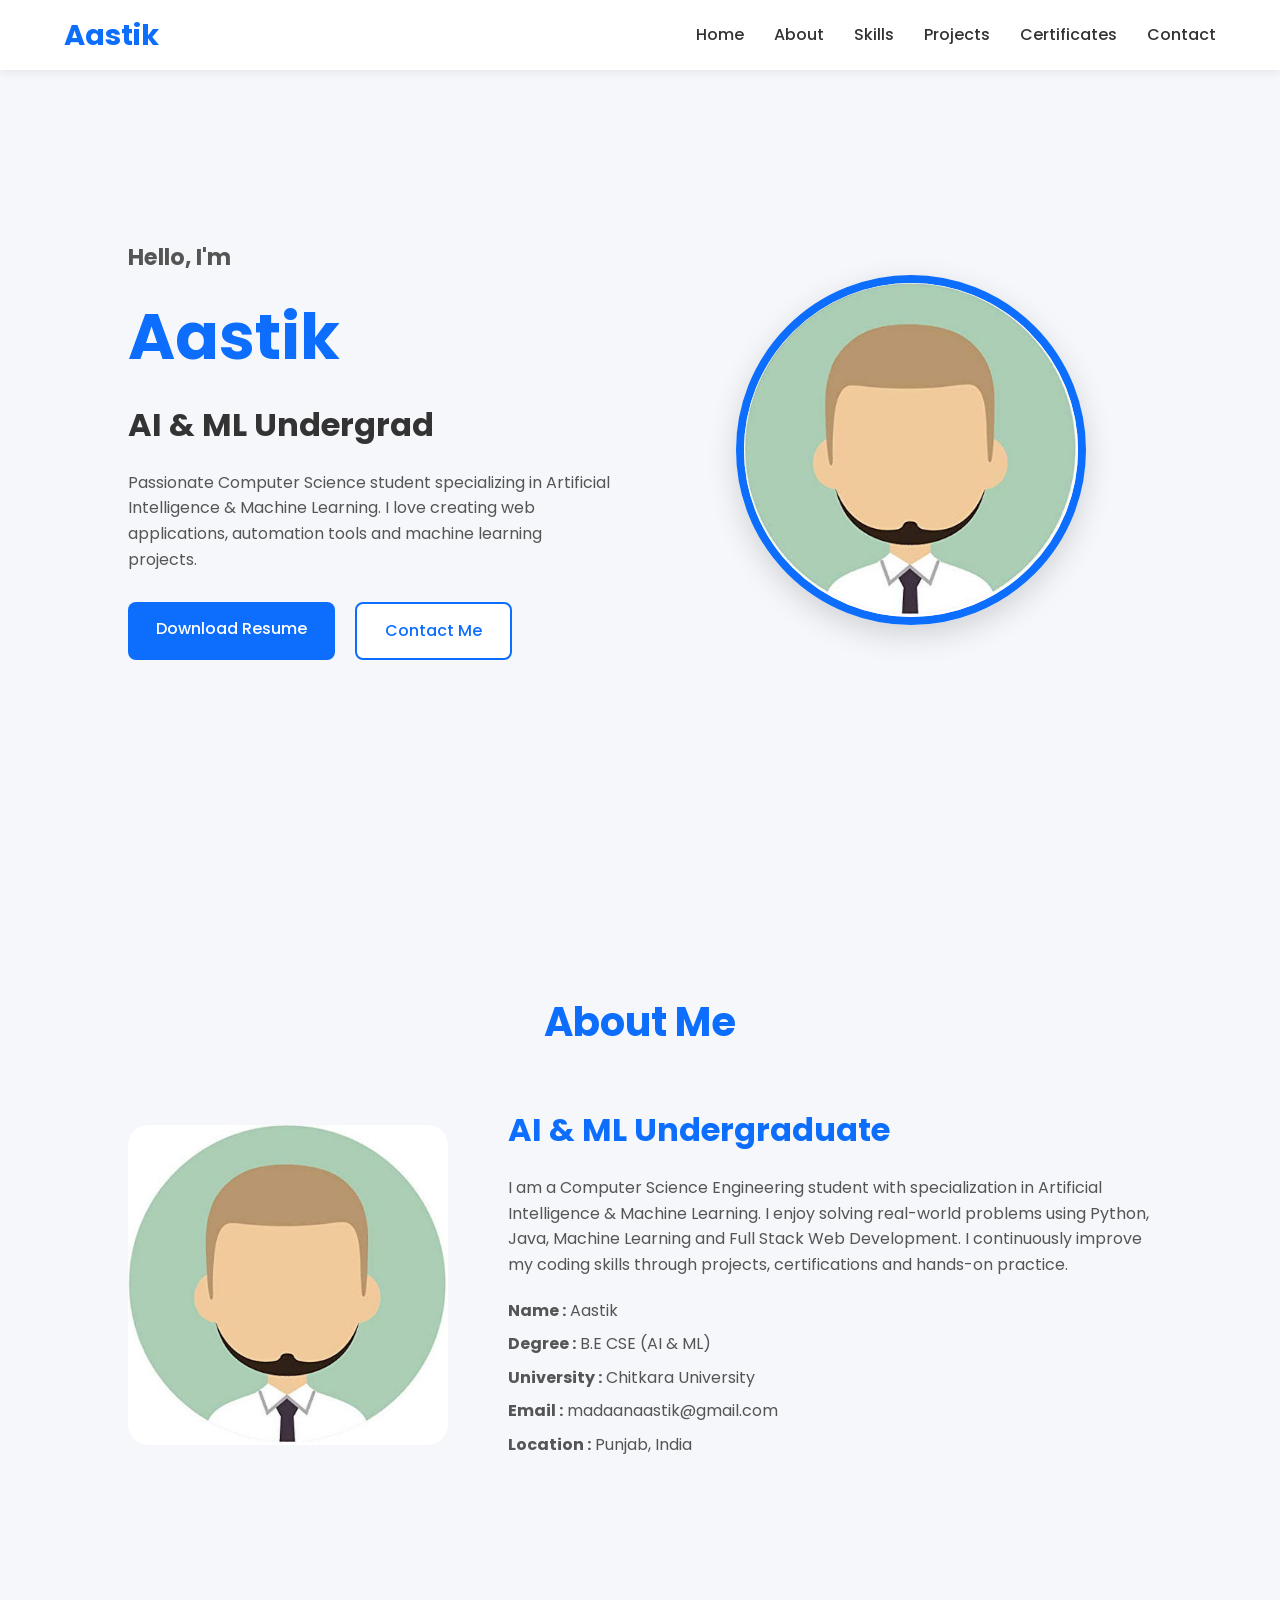
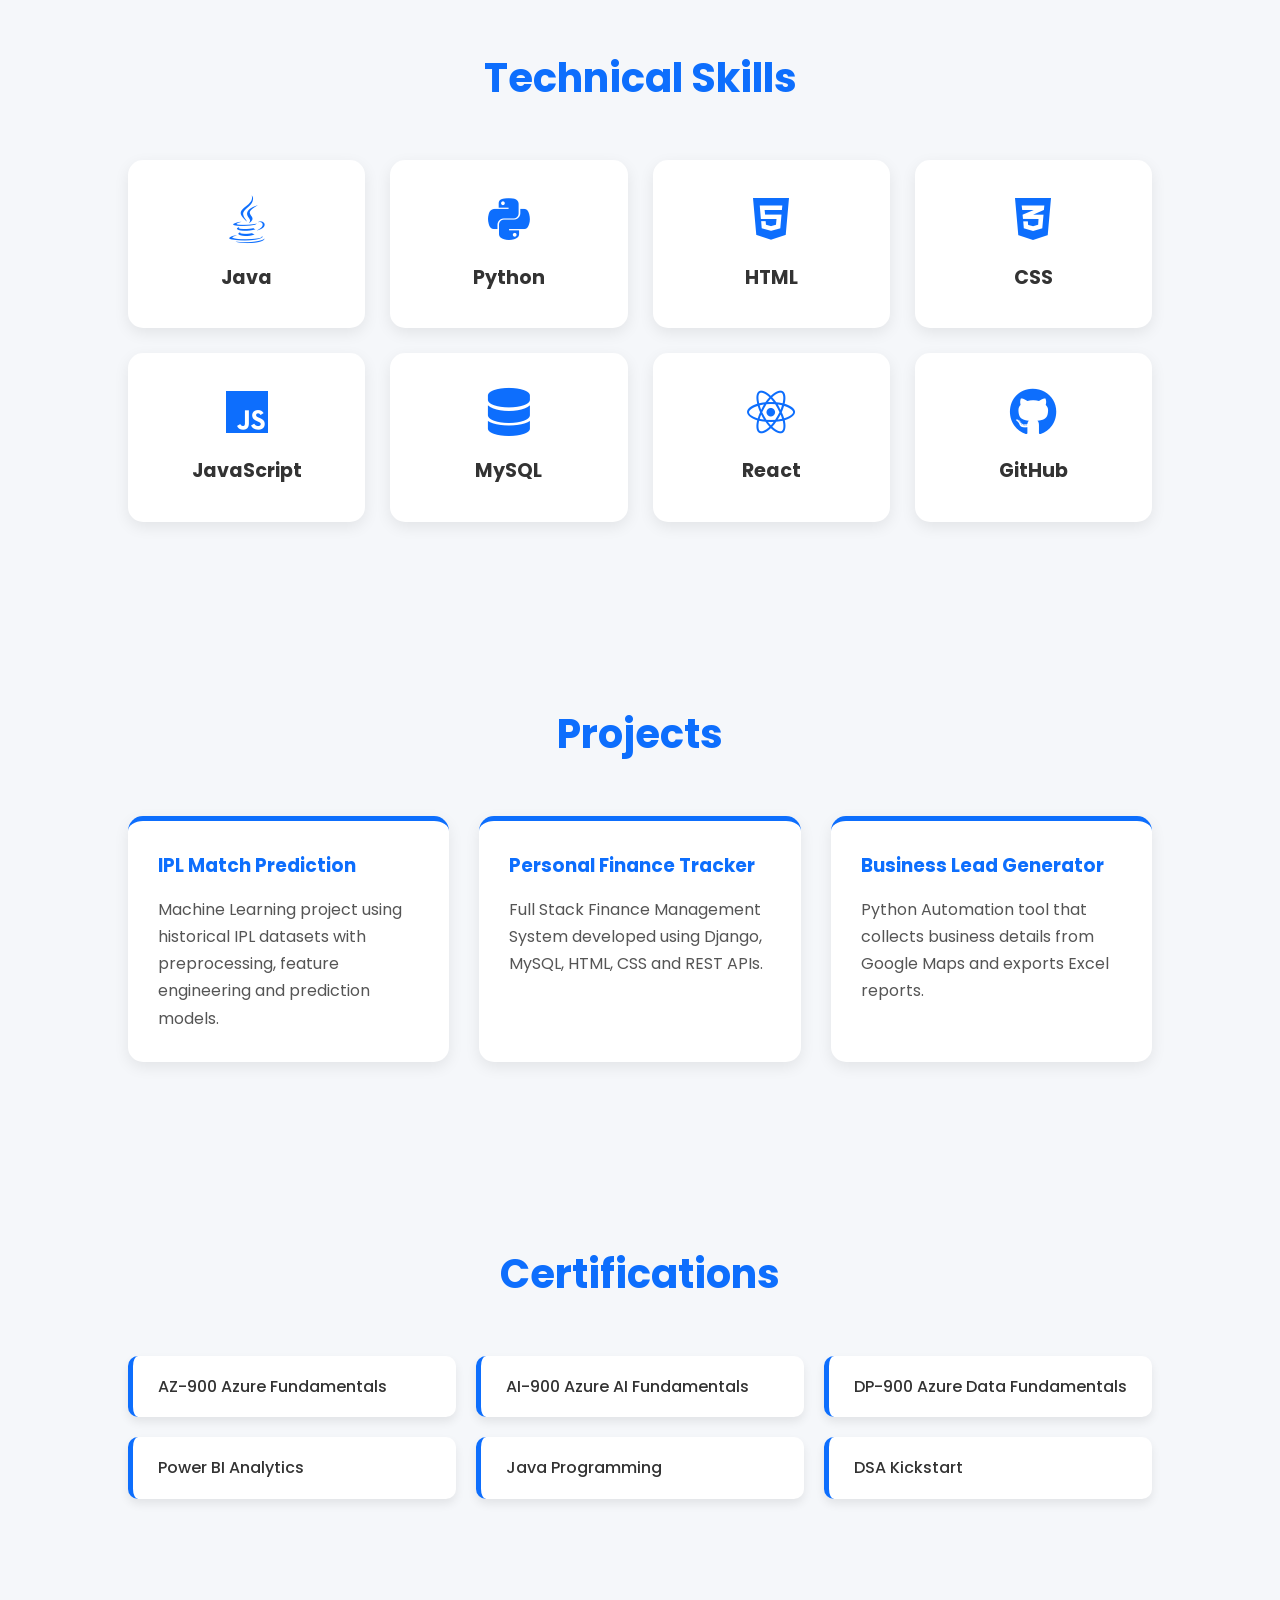
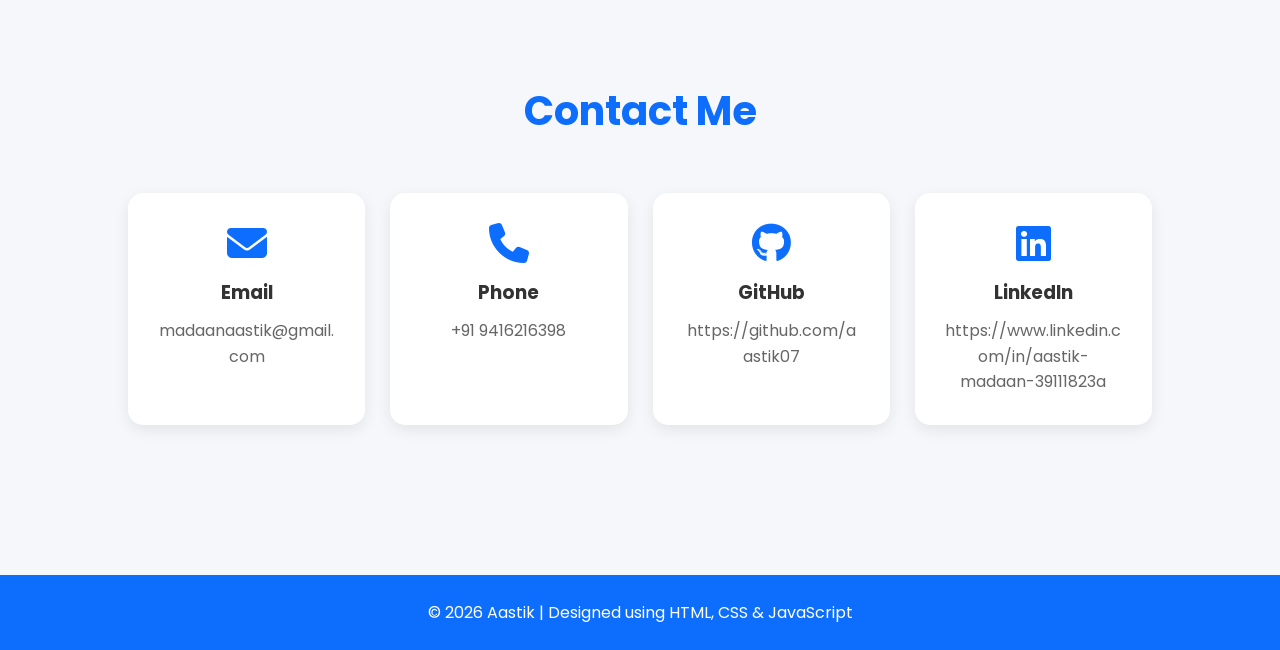
<file: index.html>
<!DOCTYPE html>
<html lang="en">
<head>
    <meta charset="UTF-8">
    <meta name="viewport" content="width=device-width, initial-scale=1.0">
    <title>Aastik | Portfolio</title>

    <!-- CSS -->
    <link rel="stylesheet" href="style.css">

    <!-- Font Awesome -->
    <link rel="stylesheet"
        href="https://cdnjs.cloudflare.com/ajax/libs/font-awesome/6.5.2/css/all.min.css">

    <!-- Google Font -->
    <link href="https://fonts.googleapis.com/css2?family=Poppins:wght@300;400;500;600;700&display=swap" rel="stylesheet">
</head>

<body>

    <!-- ================= NAVBAR ================= -->

    <header>

        <nav class="navbar">

            <div class="logo">
                Aastik
            </div>

            <ul class="nav-links">

                <li><a href="#home">Home</a></li>

                <li><a href="#about">About</a></li>

                <li><a href="#skills">Skills</a></li>

                <li><a href="#projects">Projects</a></li>

                <li><a href="#certifications">Certificates</a></li>

                <li><a href="#contact">Contact</a></li>

            </ul>

            <div class="menu-btn">
                <i class="fas fa-bars"></i>
            </div>

        </nav>

    </header>

    <!-- ================= HOME ================= -->

    <section id="home" class="home">

        <div class="home-text">

            <h3>Hello, I'm</h3>

            <h1>Aastik</h1>

            <h2>
                <span id="typing"></span>
            </h2>

            <p>
                Passionate Computer Science student specializing in
                Artificial Intelligence & Machine Learning.
                I love creating web applications,
                automation tools and machine learning projects.
            </p>

            <div class="buttons">

                <a href="#" class="btn">
                    Download Resume
                </a>

                <a href="#contact" class="btn btn2">
                    Contact Me
                </a>

            </div>

        </div>

        <div class="home-image">

            <img src="img.jpg" alt="Profile">

        </div>

    </section>


    <section id="about" class="about">

        <h2 class="heading">
            About Me
        </h2>

        <div class="about-container">

            <div class="about-image">

                <img src="img.jpg" alt="">

            </div>

            <div class="about-content">

                <h3>AI & ML Undergraduate</h3>

                <p>

                    I am a Computer Science Engineering student with specialization
                    in Artificial Intelligence & Machine Learning.

                    I enjoy solving real-world problems using Python,
                    Java, Machine Learning and Full Stack Web Development.

                    I continuously improve my coding skills through projects,
                    certifications and hands-on practice.

                </p>

                <div class="info">

                    <p><strong>Name :</strong> Aastik</p>

                    <p><strong>Degree :</strong> B.E CSE (AI & ML)</p>

                    <p><strong>University :</strong> Chitkara University</p>

                    <p><strong>Email :</strong> madaanaastik@gmail.com</p>

                    <p><strong>Location :</strong> Punjab, India</p>

                </div>

            </div>

        </div>

    </section>


    <section id="skills">

        <h2 class="heading">
            Technical Skills
        </h2>

        <div class="skills-container">

            <div class="skill-card">

                <i class="fab fa-java"></i>

                <h3>Java</h3>

            </div>

            <div class="skill-card">

                <i class="fab fa-python"></i>

                <h3>Python</h3>

            </div>

            <div class="skill-card">

                <i class="fab fa-html5"></i>

                <h3>HTML</h3>

            </div>

            <div class="skill-card">

                <i class="fab fa-css3-alt"></i>

                <h3>CSS</h3>

            </div>

            <div class="skill-card">

                <i class="fab fa-js"></i>

                <h3>JavaScript</h3>

            </div>

            <div class="skill-card">

                <i class="fas fa-database"></i>

                <h3>MySQL</h3>

            </div>

            <div class="skill-card">

                <i class="fab fa-react"></i>

                <h3>React</h3>

            </div>

            <div class="skill-card">

                <i class="fab fa-github"></i>

                <h3>GitHub</h3>

            </div>

        </div>

    </section>

    <section id="projects">

        <h2 class="heading">
            Projects
        </h2>

        <div class="project-container">

            <div class="project-card">

                <h3>IPL Match Prediction</h3>

                <p>

                    Machine Learning project using
                    historical IPL datasets with preprocessing,
                    feature engineering and prediction models.

                </p>

            </div>

            <div class="project-card">

                <h3>Personal Finance Tracker</h3>

                <p>

                    Full Stack Finance Management System
                    developed using Django, MySQL,
                    HTML, CSS and REST APIs.

                </p>

            </div>

            <div class="project-card">

                <h3>Business Lead Generator</h3>

                <p>

                    Python Automation tool that collects
                    business details from Google Maps
                    and exports Excel reports.

                </p>

            </div>

        </div>

    </section>


    <section id="certifications">

        <h2 class="heading">

            Certifications

        </h2>

        <div class="certificate-list">

            <div class="certificate">AZ-900 Azure Fundamentals</div>

            <div class="certificate">AI-900 Azure AI Fundamentals</div>

            <div class="certificate">DP-900 Azure Data Fundamentals</div>

            <div class="certificate">Power BI Analytics</div>

            <div class="certificate">Java Programming</div>

            <div class="certificate">DSA Kickstart</div>

        </div>

    </section>

    <section id="contact">

        <h2 class="heading">

            Contact Me

        </h2>

        <div class="contact-container">

            <div class="contact-box">

                <i class="fas fa-envelope"></i>

                <h3>Email</h3>

                <p>madaanaastik@gmail.com</p>

            </div>

            <div class="contact-box">

                <i class="fas fa-phone"></i>

                <h3>Phone</h3>

                <p>+91 9416216398</p>

            </div>

            <div class="contact-box">

                <i class="fab fa-github"></i>

                <h3>GitHub</h3>

                <p>https://github.com/aastik07</p>

            </div>

            <div class="contact-box">

                <i class="fab fa-linkedin"></i>

                <h3>LinkedIn</h3>

                <p>https://www.linkedin.com/in/aastik-madaan-39111823a</p>

            </div>

        </div>

    </section>


    <footer>

        <p>

            © 2026 Aastik | Designed using HTML, CSS & JavaScript

        </p>

    </footer>


    <button id="topBtn">

        <i class="fas fa-arrow-up"></i>

    </button>

    <script src="script.js"></script>

</body>
</html>
</file>
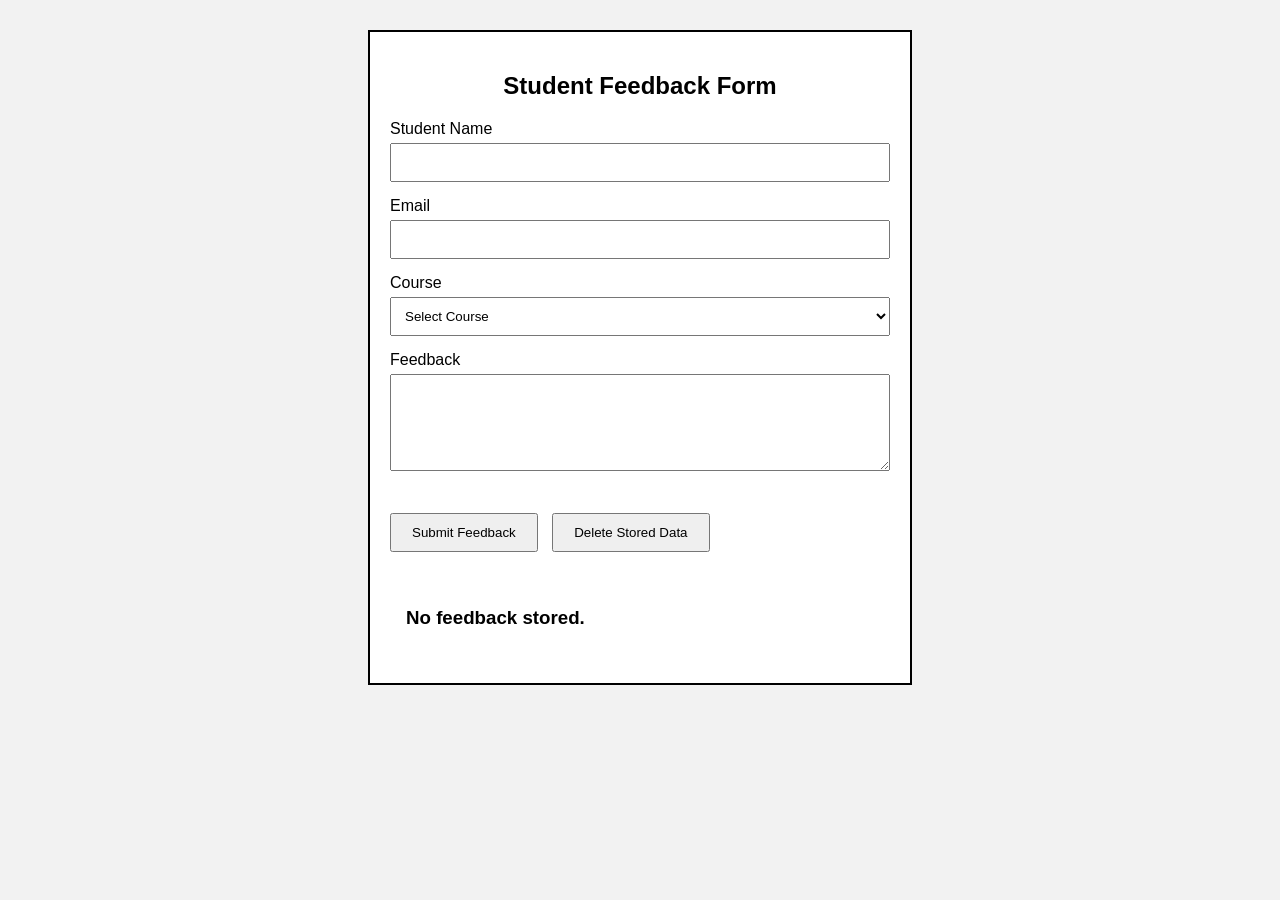
<file: as3/index.html>
<!DOCTYPE html>
<html lang="en">
<head>
    <meta charset="UTF-8">
    <meta name="viewport" content="width=device-width, initial-scale=1.0">
    <title>Student Feedback Form</title>
    <link rel="stylesheet" href="style.css">
</head>
<body>

<div class="container">
    <h2>Student Feedback Form</h2>

    <form id="feedbackForm">

        <label>Student Name</label>
        <input type="text" id="name">
        <span class="error" id="nameError"></span>

        <label>Email</label>
        <input type="email" id="email">
        <span class="error" id="emailError"></span>

        <label>Course</label>
        <select id="course">
            <option value="">Select Course</option>
            <option>HTML</option>
            <option>CSS</option>
            <option>JavaScript</option>
            <option>React</option>
            <option>Node.js</option>
        </select>
        <span class="error" id="courseError"></span>

        <label>Feedback</label>
        <textarea id="feedback" rows="5"></textarea>
        <span class="error" id="feedbackError"></span>

        <br><br>

        <button type="submit">Submit Feedback</button>
        <button type="button" id="deleteBtn">Delete Stored Data</button>

    </form>

    <h3 id="sessionUser"></h3>

    <div id="output"></div>

</div>

<script src="script.js"></script>

</body>
</html>
</file>
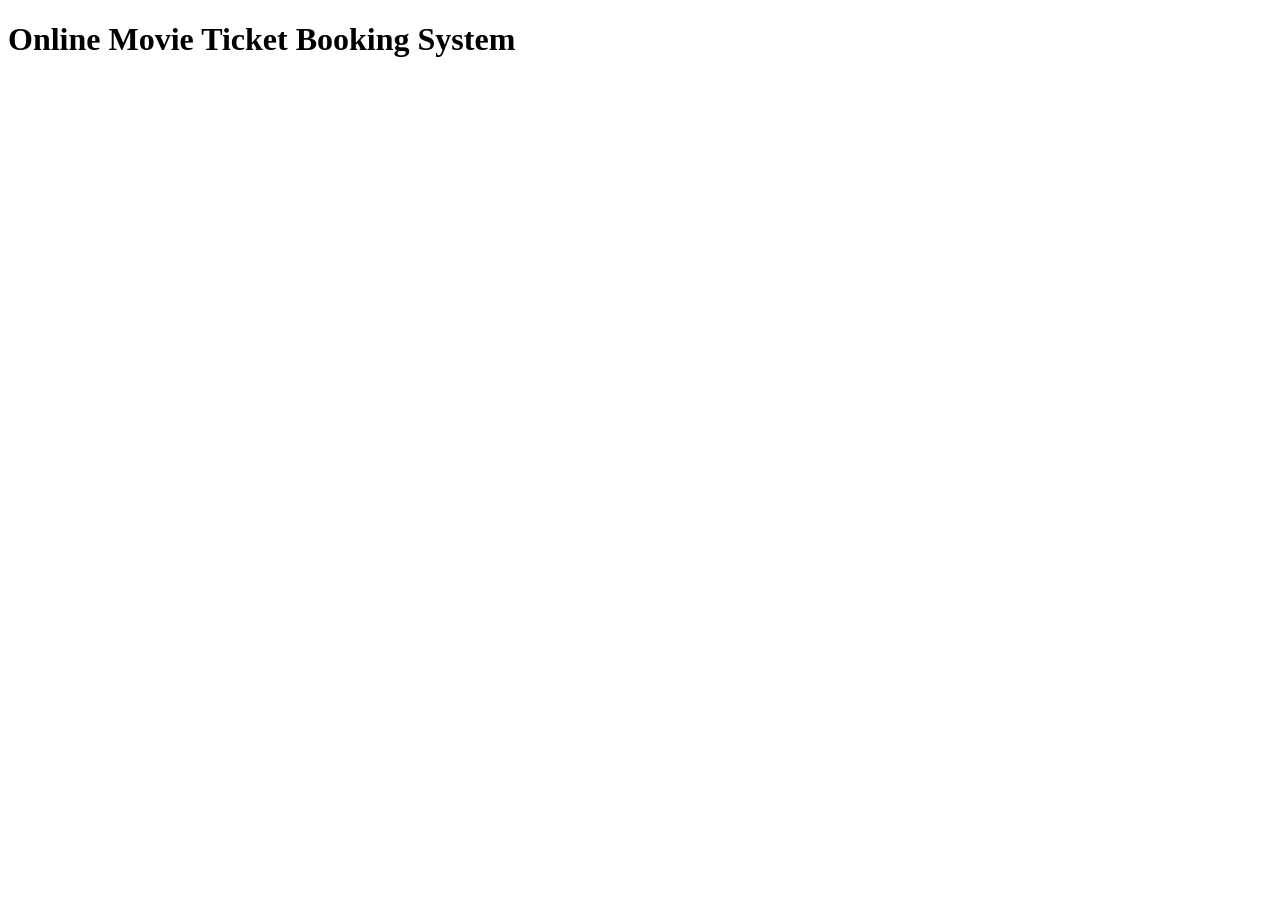
<file: as4.htm>
<!DOCTYPE html>
<html>
<head>
    <title>Online Movie Ticket Booking System</title>
</head>

<body>

    <h1>Online Movie Ticket Booking System</h1>

    <script>

        console.log("1. Checking Seat Availability...");

        let seatsAvailable = true;

        let booking = new Promise(function(resolve, reject) {

            setTimeout(function() {

                if (seatsAvailable) {
                    resolve("2. Seats are Available");
                } else {
                    reject("No Seats Available");
                }

            }, 2000);

        });

        booking

            .then(function(message) {
                console.log(message);
                return "3. Payment Processed Successfully";
            })

            .then(function(message) {
                console.log(message);
                return "4. Booking Confirmed";
            })

            .then(function(message) {
                console.log(message);
                return "5. Ticket Generated Successfully";
            })

            .catch(function(error) {
                console.log("Error:", error);
            });

    </script>

</body>
</html>
</file>
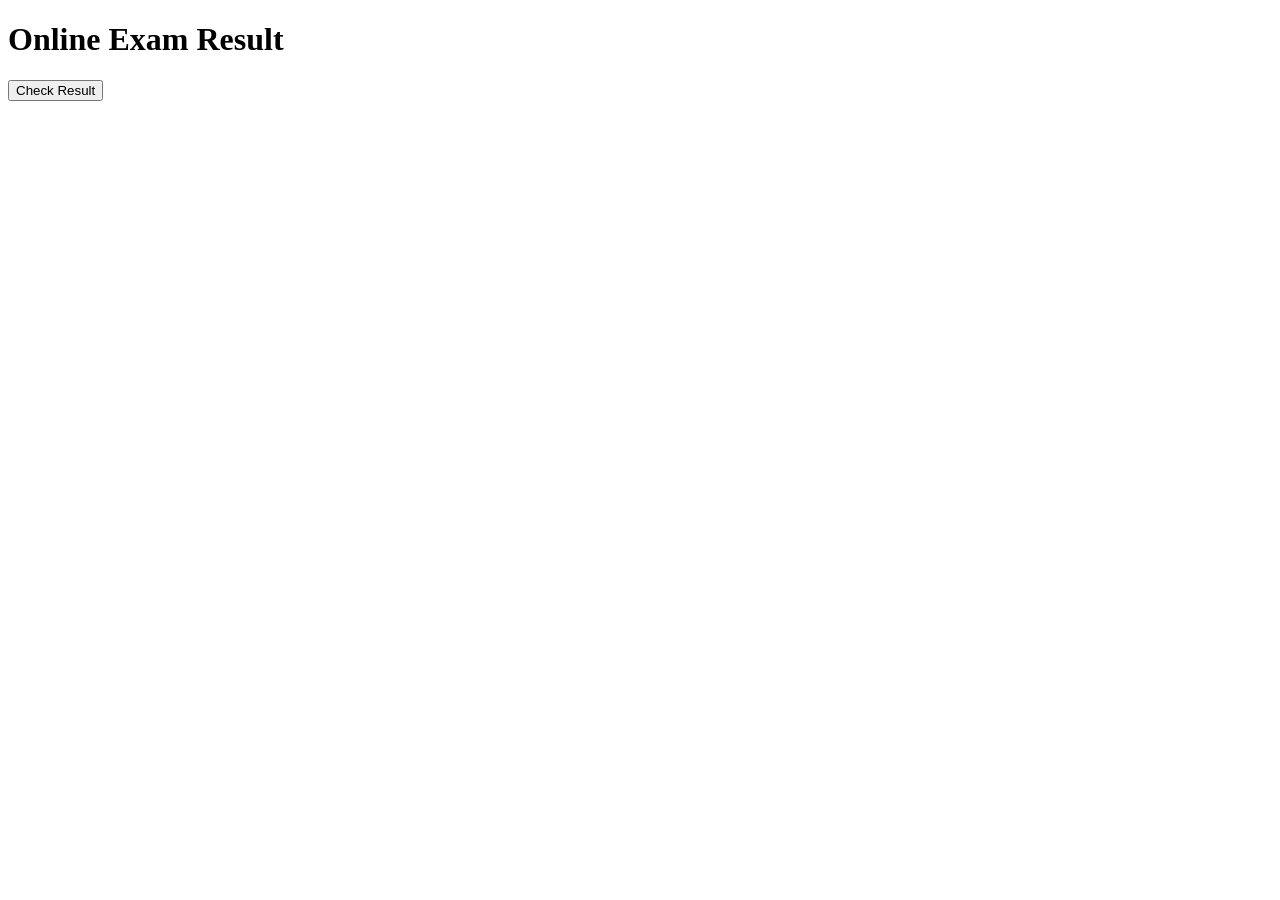
<file: as5.htm>
<!DOCTYPE html>
<html lang="en">

<head>
    <meta charset="UTF-8">

    <meta name="viewport" content="width=device-width, initial-scale=1.0">

    <title>Online Exam Result</title>
</head>

<body>

    <h1>Online Exam Result</h1>

    <button onclick="checkResult()">
        Check Result
    </button>

    <p id="result"></p>


    <script>

        function calculateResult() {


            return new Promise(resolve => {


                setTimeout(() => {


                    resolve("Your result is ready! You scored 85 marks.");

                }, 3000);

            });
        }


        async function checkResult() {

            const resultArea = document.getElementById("result");


            resultArea.innerText = "Calculating your result...";


            const result = await calculateResult();


            resultArea.innerText = result;

        }

    </script>

</body>

</html>
</file>
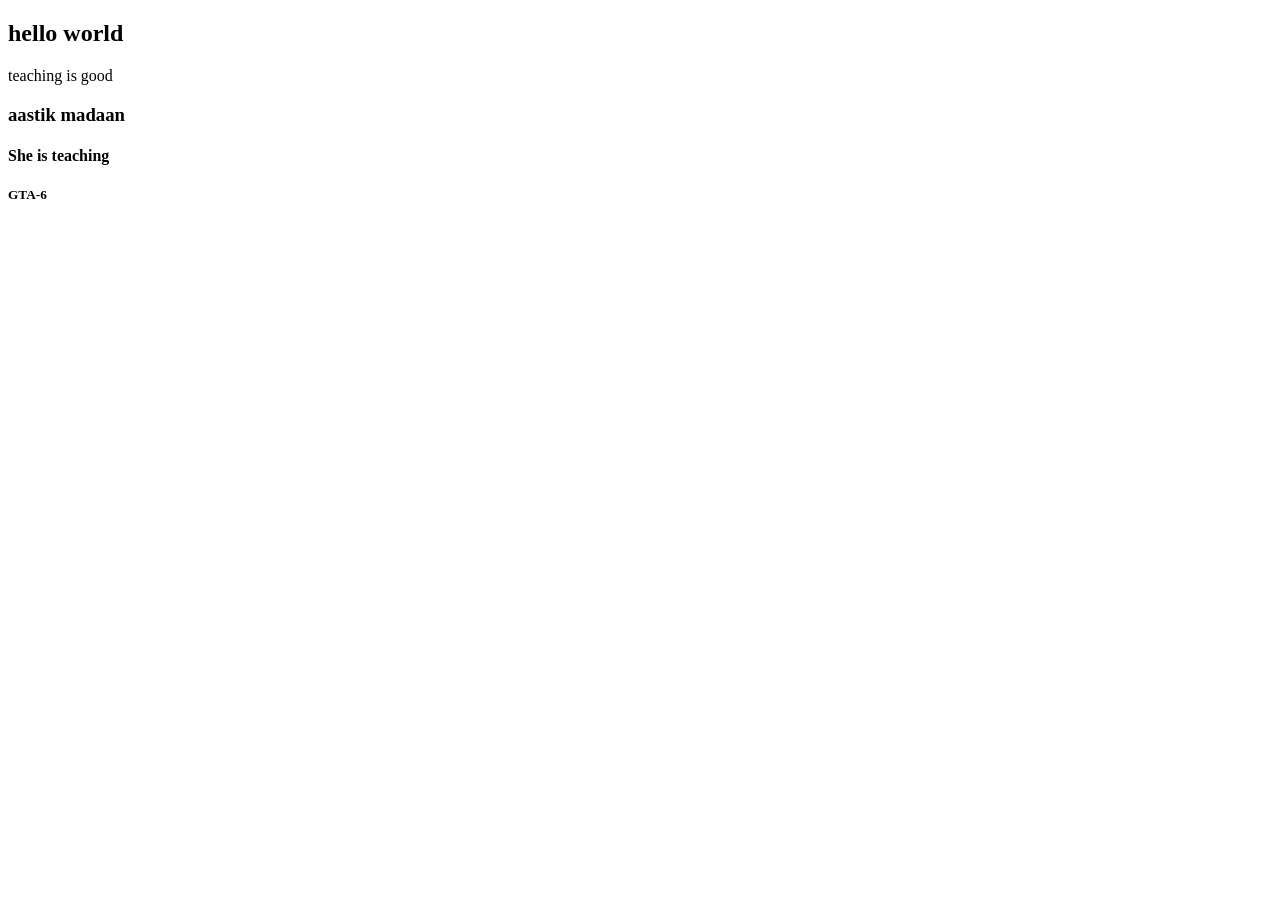
<file: demo.html>
<!DOCTYPE html>
<html lang="en">
<head>
    <meta charset="UTF-8">
    <meta name="viewport" content="width=device-width, initial-scale=1.0">
    <title>Document</title>
</head>
<body>
    <h2>hello world</h2>
    <p>teaching is good</p>
    <h3>aastik madaan</h3>
    <h4>She is teaching</h4>
    <h5>GTA-6</h5>
</body>
</html>
</file>
<file: style.css>
/* ===========================
   GOOGLE FONT & RESET
=========================== */

*{
    margin:0;
    padding:0;
    box-sizing:border-box;
    font-family:'Poppins',sans-serif;
    scroll-behavior:smooth;
}

body{
    background:#f5f7fa;
    color:#333;
    line-height:1.6;
}

img{
    width:100%;
    display:block;
}

a{
    text-decoration:none;
}

ul{
    list-style:none;
}

section{
    padding:90px 10%;
}

.heading{
    text-align:center;
    font-size:2.5rem;
    color:#0d6efd;
    margin-bottom:50px;
}

/* ===========================
   NAVBAR
=========================== */

header{
    position:fixed;
    width:100%;
    top:0;
    left:0;
    background:#fff;
    box-shadow:0 2px 10px rgba(0,0,0,.08);
    z-index:1000;
}

.navbar{
    width:90%;
    margin:auto;
    display:flex;
    justify-content:space-between;
    align-items:center;
    height:70px;
}

.logo{
    font-size:1.8rem;
    font-weight:700;
    color:#0d6efd;
}

.nav-links{
    display:flex;
    gap:30px;
}

.nav-links a{
    color:#333;
    font-weight:500;
    transition:.3s;
}

.nav-links a:hover{
    color:#0d6efd;
}

.menu-btn{
    display:none;
    font-size:1.6rem;
    cursor:pointer;
}

/* ===========================
   HOME
=========================== */

.home{
    min-height:100vh;
    display:flex;
    justify-content:space-between;
    align-items:center;
    gap:60px;
}

.home-text{
    flex:1;
}

.home-text h3{
    font-size:1.4rem;
    color:#555;
}

.home-text h1{
    font-size:4rem;
    color:#0d6efd;
    margin:10px 0;
}

.home-text h2{
    font-size:2rem;
    margin-bottom:20px;
}

.home-text p{
    font-size:1rem;
    margin-bottom:30px;
    color:#555;
}

.buttons{
    display:flex;
    gap:20px;
}

.btn{
    padding:14px 28px;
    background:#0d6efd;
    color:#fff;
    border-radius:8px;
    transition:.3s;
    font-weight:500;
}

.btn:hover{
    background:#084fc7;
}

.btn2{
    background:#fff;
    color:#0d6efd;
    border:2px solid #0d6efd;
}

.btn2:hover{
    background:#0d6efd;
    color:white;
}

.home-image{
    flex:1;
    display:flex;
    justify-content:center;
}

.home-image img{
    width:350px;
    height:350px;
    object-fit:cover;
    border-radius:50%;
    border:8px solid #0d6efd;
    box-shadow:0 10px 30px rgba(0,0,0,.15);
}

/* ===========================
   ABOUT
=========================== */

.about-container{
    display:flex;
    gap:60px;
    align-items:center;
}

.about-image img{
    width:320px;
    border-radius:20px;
}

.about-content h3{
    color:#0d6efd;
    font-size:2rem;
    margin-bottom:20px;
}

.about-content p{
    color:#555;
    margin-bottom:20px;
}

.info p{
    margin:8px 0;
}

/* ===========================
   SKILLS
=========================== */

.skills-container{
    display:grid;
    grid-template-columns:repeat(auto-fit,minmax(200px,1fr));
    gap:25px;
}

.skill-card{
    background:#fff;
    border-radius:15px;
    padding:35px;
    text-align:center;
    box-shadow:0 5px 15px rgba(0,0,0,.08);
    transition:.3s;
}

.skill-card:hover{
    transform:translateY(-8px);
}

.skill-card i{
    font-size:3rem;
    color:#0d6efd;
    margin-bottom:20px;
}

.skill-card h3{
    font-size:1.2rem;
}

/* ===========================
   PROJECTS
=========================== */

.project-container{
    display:grid;
    grid-template-columns:repeat(auto-fit,minmax(300px,1fr));
    gap:30px;
}

.project-card{
    background:#fff;
    padding:30px;
    border-radius:15px;
    box-shadow:0 5px 15px rgba(0,0,0,.08);
    transition:.3s;
    border-top:5px solid #0d6efd;
}

.project-card:hover{
    transform:translateY(-10px);
    box-shadow:0 12px 25px rgba(0,0,0,.12);
}

.project-card h3{
    color:#0d6efd;
    margin-bottom:15px;
}

.project-card p{
    color:#555;
    line-height:1.7;
}

/* ===========================
   CERTIFICATIONS
=========================== */

.certificate-list{
    display:grid;
    grid-template-columns:repeat(auto-fit,minmax(280px,1fr));
    gap:20px;
}

.certificate{
    background:#fff;
    padding:18px 25px;
    border-left:5px solid #0d6efd;
    border-radius:10px;
    font-weight:500;
    box-shadow:0 5px 10px rgba(0,0,0,.08);
    transition:.3s;
}

.certificate:hover{
    transform:translateX(8px);
}

/* ===========================
   CONTACT
=========================== */

.contact-container{
    display:grid;
    grid-template-columns:repeat(auto-fit,minmax(230px,1fr));
    gap:25px;
}

.contact-box{
    background:#fff;
    padding:30px;
    text-align:center;
    border-radius:15px;
    box-shadow:0 5px 15px rgba(0,0,0,.08);
    transition:.3s;
}

.contact-box:hover{
    transform:translateY(-10px);
}

.contact-box i{
    font-size:2.5rem;
    color:#0d6efd;
    margin-bottom:15px;
}

.contact-box h3{
    margin-bottom:10px;
}

.contact-box p{
    color:#666;
    word-break:break-word;
}

/* ===========================
   FOOTER
=========================== */

footer{
    background:#0d6efd;
    color:#fff;
    text-align:center;
    padding:25px;
    margin-top:60px;
}

/* ===========================
   SCROLL TOP BUTTON
=========================== */

#topBtn{
    position:fixed;
    bottom:25px;
    right:25px;
    width:50px;
    height:50px;
    border:none;
    border-radius:50%;
    background:#0d6efd;
    color:#fff;
    font-size:20px;
    cursor:pointer;
    display:none;
    box-shadow:0 5px 15px rgba(0,0,0,.25);
    transition:.3s;
}

#topBtn:hover{
    background:#084fc7;
    transform:scale(1.1);
}

/* ===========================
   SIMPLE ANIMATIONS
=========================== */

.skill-card,
.project-card,
.contact-box,
.certificate{
    animation:fadeUp .8s ease;
}

@keyframes fadeUp{

    from{
        opacity:0;
        transform:translateY(40px);
    }

    to{
        opacity:1;
        transform:translateY(0);
    }

}

/* ===========================
   RESPONSIVE DESIGN
=========================== */

@media(max-width:992px){

    .home{
        flex-direction:column-reverse;
        text-align:center;
        padding-top:120px;
    }

    .about-container{
        flex-direction:column;
        text-align:center;
    }

    .buttons{
        justify-content:center;
    }

    .home-image img{
        width:280px;
        height:280px;
    }

}

@media(max-width:768px){

    .menu-btn{
        display:block;
    }

    .nav-links{
        position:absolute;
        top:70px;
        left:-100%;
        width:100%;
        background:#fff;
        flex-direction:column;
        text-align:center;
        transition:.4s;
        padding:20px 0;
        box-shadow:0 5px 15px rgba(0,0,0,.1);
    }

    .nav-links.active{
        left:0;
    }

    .nav-links li{
        margin:15px 0;
    }

    .home-text h1{
        font-size:2.8rem;
    }

    .home-text h2{
        font-size:1.6rem;
    }

    section{
        padding:80px 7%;
    }

}

@media(max-width:500px){

    .home-image img{
        width:220px;
        height:220px;
    }

    .heading{
        font-size:2rem;
    }

    .btn{
        padding:12px 20px;
        font-size:14px;
    }

    .buttons{
        flex-direction:column;
        align-items:center;
    }

}
</file>
<file: as3/style.css>
body{
    font-family: Arial, sans-serif;
    background:#f2f2f2;
}

.container{
    width:500px;
    margin:30px auto;
    background:white;
    padding:20px;
    border: 2px solid black;
}

h2{
    text-align:center;
}

label{
    display:block;
    margin-top:15px;
}

input, select, textarea{
    width:100%;
    padding:10px;
    margin-top:5px;
    box-sizing:border-box;
}

button{
    margin-top:20px;
    padding:10px 20px;
    margin-right:10px;
}

.error{
    color:red;
    font-size:13px;
}

#output{
    margin-top:20px;
    padding:15px;
    border:1px solid white;
}
</file>
